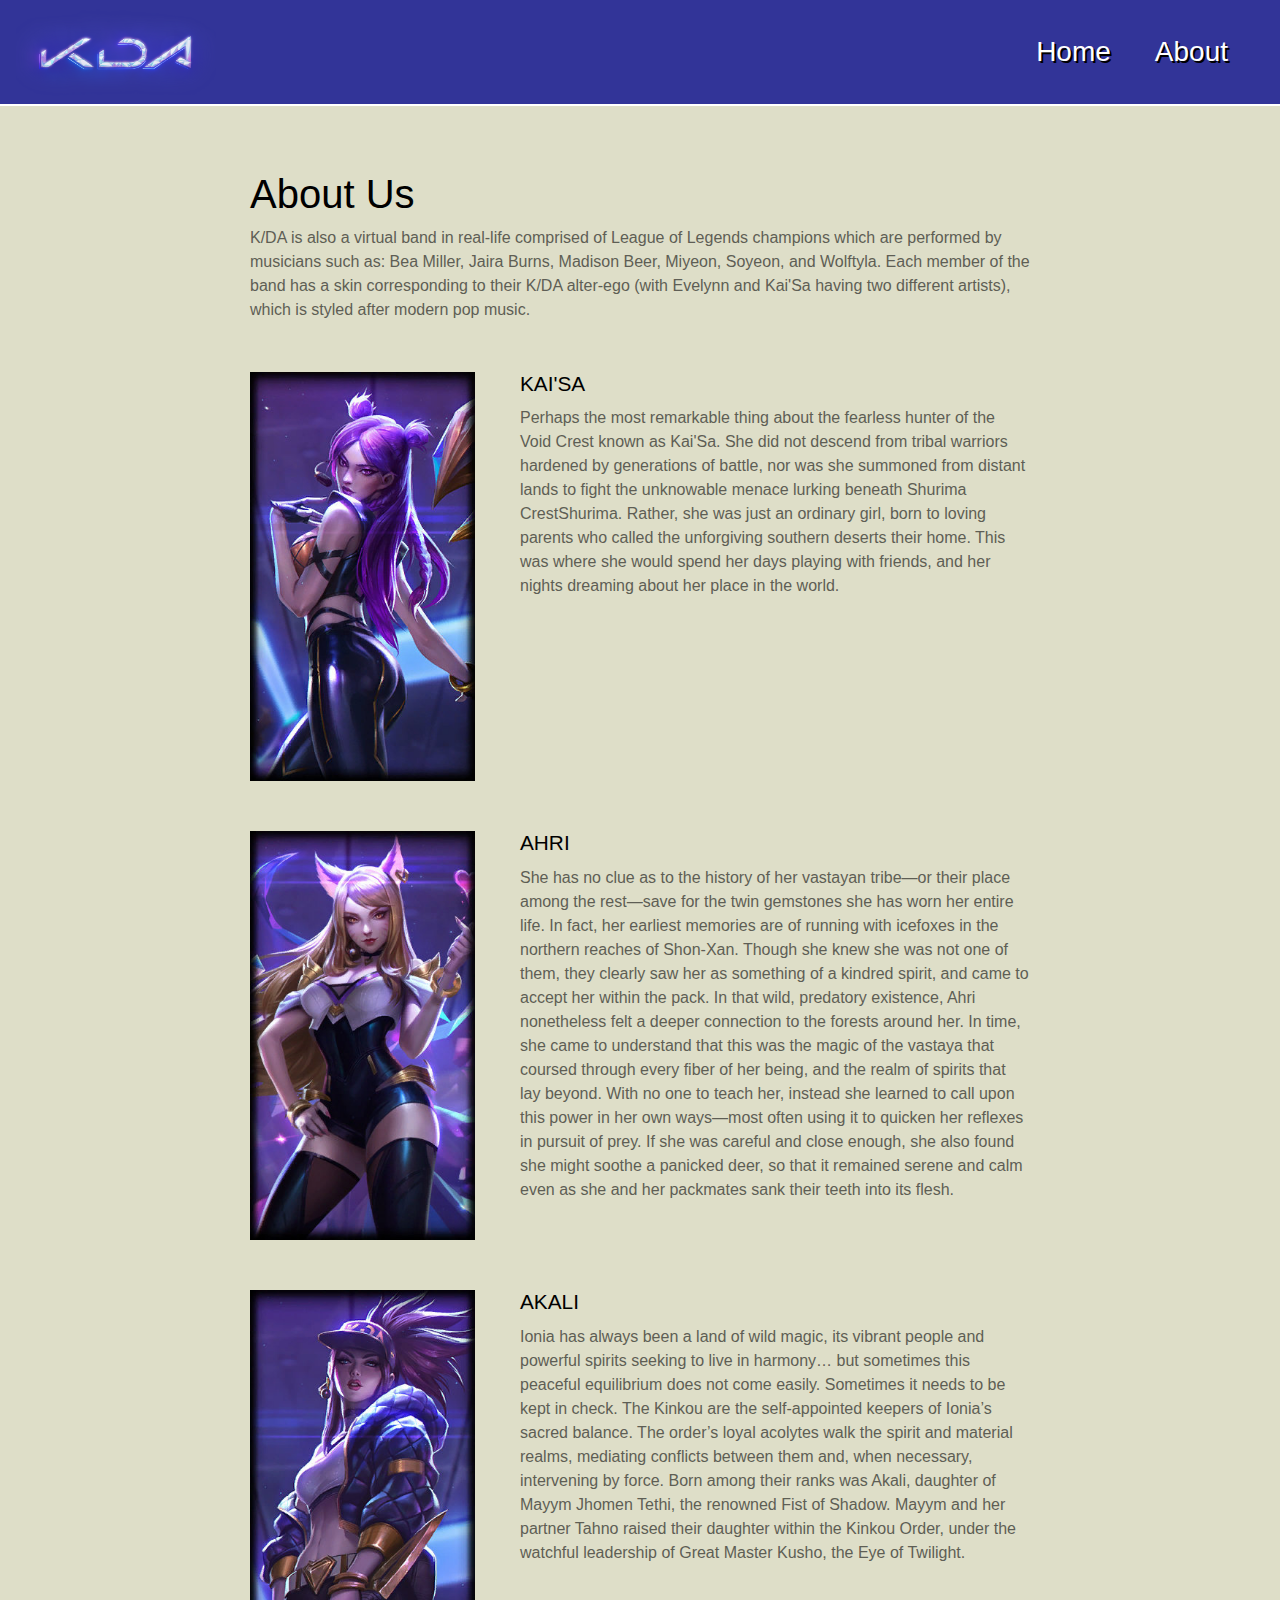
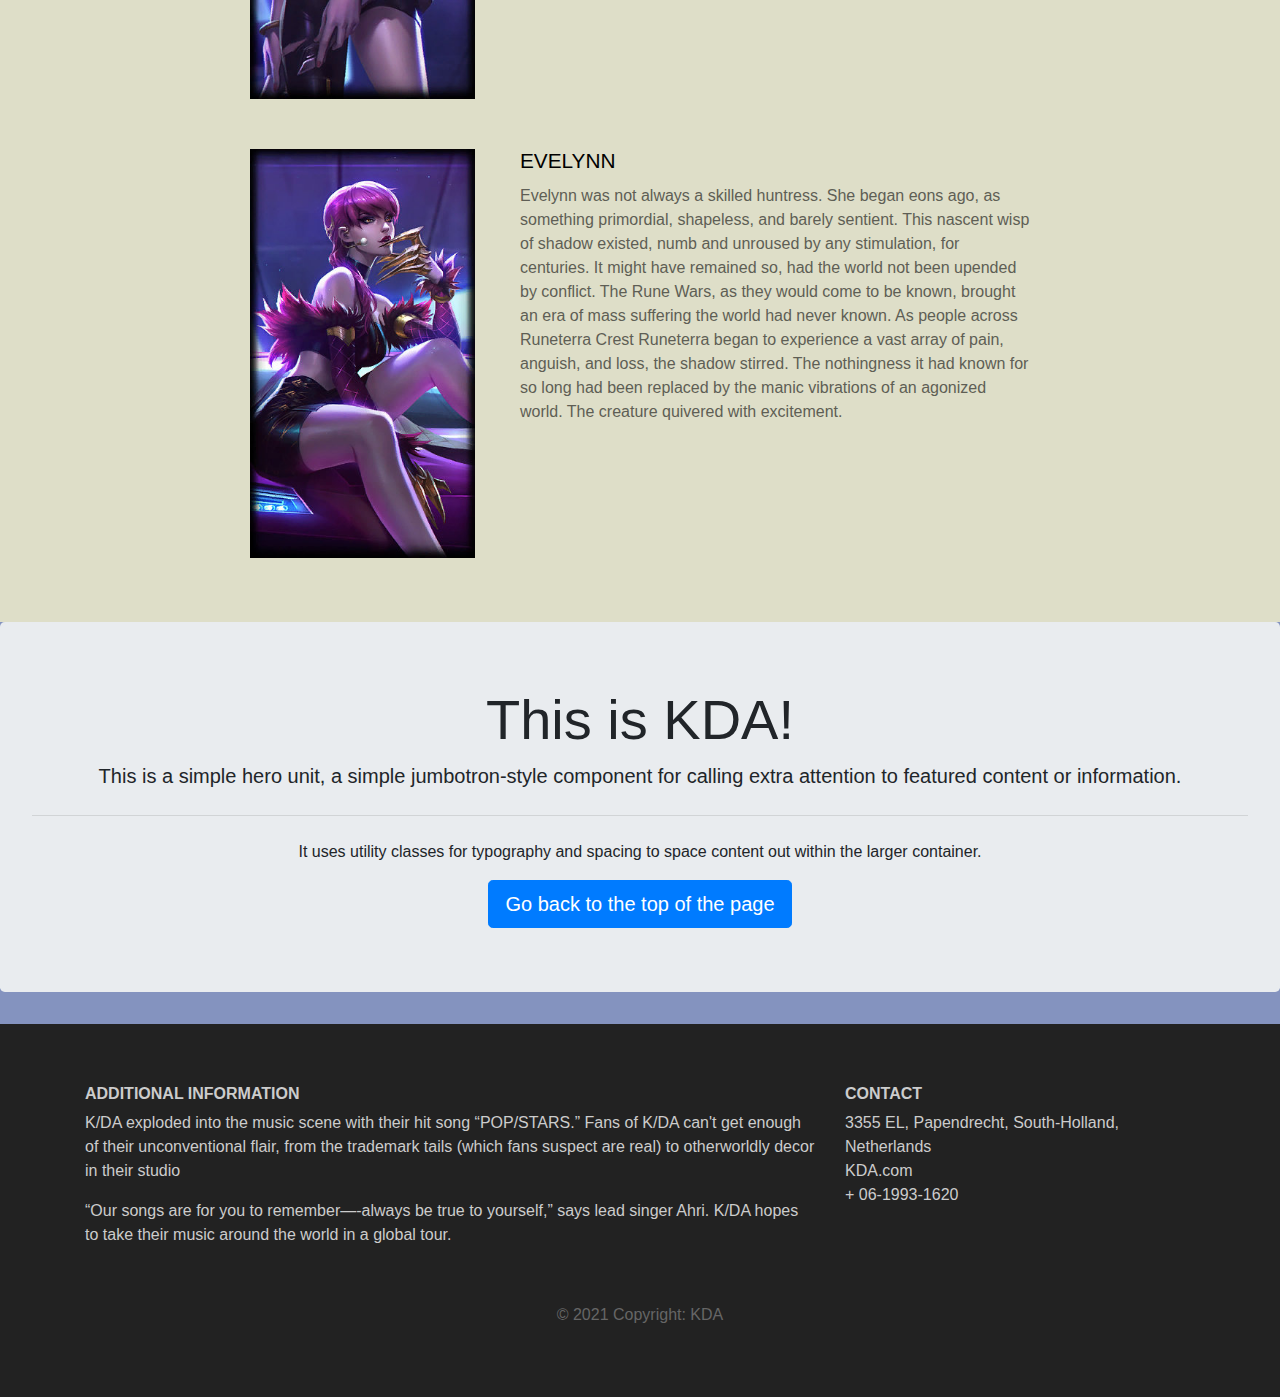
<file: 191462.html>
<!doctype html>
<html lang="en">

	<head>

		<title>KDA</title>
		<meta charset="utf-8">
		<meta name="viewport" content="width=device-width, initial-scale=1">
		<link rel="stylesheet" href="css/bootstrap.min.css">
		<link rel="stylesheet" type="text/css" href="css/styles.css">
		<link rel="shortcut icon" type="favicon/jpg" href="images/favicon.jpg"/>
	</head>
	
	<body>
	
	<nav class="navbar navbar-expand-md">
		   <img class="kda" alt="kda logo" src="images/kdalogo3.png"><p class="logoText"></p>
			<button class="navbar-toggler navbar-dark" type="button" data-toggle="collapse" data-target="#main-navigation">
				<span class="navbar-toggler-icon"></span>
			</button>
			<div class="collapse navbar-collapse" id="main-navigation">
				<ul class="navbar-nav">
					<li class="nav-item">
						<a class="nav-link" href="index.html">Home</a>
					</li>
					<li class="nav-item">
						<a class="nav-link" href="191462.html">About</a>
					</li>
				</ul>
			</div>
		</nav>

		
		<div class="background">
			<div class="container team">
				<div class="aboutKDA">
				<h1>About Us</h1>
					<p>K/DA is also a virtual band in real-life comprised of League of Legends champions which are performed by musicians such as: Bea Miller, Jaira Burns, Madison Beer, Miyeon, Soyeon, and Wolftyla. Each member of the band has a skin corresponding to their K/DA alter-ego (with Evelynn and Kai'Sa having two different artists), which is styled after modern pop music.</p>
				</div>
				<div class="row">
				
					<div class="col-md-4">
						<img class="kaisa" src="images/kaisa.jpg" alt="Kai'sa">
					</div>
						<div class="col-md-8">
							<h4 class="card-title">Kai'sa</h4>
							<p class="card-text">Perhaps the most remarkable thing about the fearless hunter of the Void Crest known as Kai'Sa. She did not descend from tribal warriors hardened by generations of battle, nor was she summoned from distant lands to fight the unknowable menace lurking beneath Shurima CrestShurima. Rather, she was just an ordinary girl, born to loving parents who called the unforgiving southern deserts their home. This was where she would spend her days playing with friends, and her nights dreaming about her place in the world.</p>
					</div>
				</div>
				
				<div class="spacing"></div>
				
				<div class="row">
			
					<div class="col-md-4">
						<img class="ahri" src="images/ahri.jpg" alt="Ahri">
					</div>
					<div class="col-md-8">
							<h4 class="card-title">Ahri</h4>
							<p class="card-text">She has no clue as to the history of her vastayan tribe—or their place among the rest—save for the twin gemstones she has worn her entire life. In fact, her earliest memories are of running with icefoxes in the northern reaches of Shon-Xan. Though she knew she was not one of them, they clearly saw her as something of a kindred spirit, and came to accept her within the pack.
							In that wild, predatory existence, Ahri nonetheless felt a deeper connection to the forests around her. In time, she came to understand that this was the magic of the vastaya that coursed through every fiber of her being, and the realm of spirits that lay beyond. With no one to teach her, instead she learned to call upon this power in her own ways—most often using it to quicken her reflexes in pursuit of prey. If she was careful and close enough, she also found she might soothe a panicked deer, so that it remained serene and calm even as she and her packmates sank their teeth into its flesh.</p>
					</div>
				</div>
				
				<div class="spacing"></div>
				
				<div class="row">
			
					<div class="col-md-4">
						<img class="akali" src="images/akali.jpg" alt="Akali">
					</div>
					<div class="col-md-8">
							<h4 class="card-title">Akali</h4>
							<p class="card-text">Ionia has always been a land of wild magic, its vibrant people and powerful spirits seeking to live in harmony… but sometimes this peaceful equilibrium does not come easily. Sometimes it needs to be kept in check.
							The Kinkou are the self-appointed keepers of Ionia’s sacred balance. The order’s loyal acolytes walk the spirit and material realms, mediating conflicts between them and, when necessary, intervening by force. Born among their ranks was Akali, daughter of Mayym Jhomen Tethi, the renowned Fist of Shadow. Mayym and her partner Tahno raised their daughter within the Kinkou Order, under the watchful leadership of Great Master Kusho, the Eye of Twilight.</p>
					</div>
				</div>
				
				<div class="spacing"></div>
				
				<div class="row">
			
					<div class="col-md-4">
						<img class="evelynn" src="images/evelynn.jpg" alt="Akali">
					</div>
					<div class="col-md-8">
							<h4 class="card-title">Evelynn</h4>
							<p class="card-text">Evelynn was not always a skilled huntress. She began eons ago, as something primordial, shapeless, and barely sentient. This nascent wisp of shadow existed, numb and unroused by any stimulation, for centuries. It might have remained so, had the world not been upended by conflict. The Rune Wars, as they would come to be known, brought an era of mass suffering the world had never known.
							As people across Runeterra Crest Runeterra began to experience a vast array of pain, anguish, and loss, the shadow stirred. The nothingness it had known for so long had been replaced by the manic vibrations of an agonized world. The creature quivered with excitement.</p>
					</div>
				</div>
					
				</div>
			</div>
	
		<div class="jumbotron">
		  <h1 class="display-4">This is KDA!</h1>
		  <p class="lead">This is a simple hero unit, a simple jumbotron-style component for calling extra attention to featured content or information.</p>
		  <hr class="my-4">
		  <p>It uses utility classes for typography and spacing to space content out within the larger container.</p>
		  <a class="btn btn-primary btn-lg" href="#" role="button">Go back to the top of the page</a>
		</div>
		
		<footer class="page-footer">
			<div class="container">
				<div class="row">
					<div class="col-lg-8 col-md-8 col-sm-12">
					<h6 class="text-uppercase font-weight-bold">Additional Information</h6>
					<p>K/DA exploded into the music scene with their hit song “POP/STARS.” Fans of K/DA can't get enough of their unconventional flair, from the trademark tails (which fans suspect are real) to otherworldly decor in their studio</p>
					<p>“Our songs are for you to remember—-always be true to yourself,” says lead singer Ahri. K/DA hopes to take their music around the world in a global tour.</p>
				</div>
				<div class="col-lg-4 col-md-4 col-sm-12">
					<h6 class="text-uppercase font-weight-bold">Contact</h6>
					<p>3355 EL, Papendrecht, South-Holland, Netherlands
					<br/>KDA.com
					<br/>+ 06-1993-1620
</p>
				</div>
			</div>
			<div class="footer-copyright text-center">© 2021 Copyright: KDA</div>
			</div>
		</footer>
		
		<script src="js/jquery-3.5.1.min.js"></script>
		<script src="js/bootstrap.min.js"></script>
		<script src="js/main.js"></script>

	</body>
	
</html>
</file>
<file: css/styles.css>
body {
	padding: 0;
	margin: 0;
	background: #8493BF;
}

html {
  scroll-behavior: smooth;
 }
 
 a {
  text-decoration: none;
  color: black;
 } 
 
 #down {
  margin-top: 100%;
  padding-bottom: 25%;
 } 

img.kaisa {
    width: 225px;
}


h4.card-title {
	color: black;
}

p.card-text {
	margin-top: 10px;
}

img.akali {
	width: 225px;
}

img.ahri {
	width: 225px;
}

img.evelynn {
	width: 225px;
}

.aboutKDA p {
	margin-bottom: 50px;
}

.aboutKDA h1 {
	color: #000;
}

.kda {
	width: 200px;
	
}

a.nav-link {
    font-size: 28px;
}

a.nav-link:hover {
  opacity: 1.0;
  transition: 0.3s;
}

.navbar {
	background: #323498;
	border-bottom: 2px solid #fff;
}

.textHome {
	text-align: center;
	color: white;
	font-size: 18px;
}

.logoText {
    font-size: 38px;
    color: #fff;
    margin-left: 30px;
	margin-bottom: 5px;
}
.nav-link,
.navbar-brand {
	color: #fff;
	cursor: pointer;
}

.nav-link {
	margin-right: 1em !important;
}

.nav-link:hover {
	color: #C922A3;
}

.navbar-collapse {
	justify-content: flex-end;
}


.header {
	background-image: url('../images/kda1.png');
	background-size: cover;
	background-position: center;
	position: relative;
}

.overlay {
	position: absolute;
	min-height: 100%;
	min-width: 100%;
	left: 0;
	top: 0;
	background: rgba(0, 0, 0, 0.6);
}

button.btn.btn-outline-secondary.btn-lg {
    padding: 5px 10px;
	
}

.description {
	left: 50%;
	position: absolute;
	top: 45%;
	transform: translate(-50%, -55%);
	text-align: center;
}

.description h1 {
	color: #C922A3;
	text-shadow: 2px 2px #fff;
}

a.nav-link {
    text-shadow: 2px 2px #000;
}

.spacing {
	margin-bottom: 50px;
}

.description p {
	color: #fff;
	font-size: 1.3rem;
	line-height: 1.5;
}

.description button {
	border: 1px solid #C922A3;
	background: #C922A3;
	border-radius: 0;
	color: #fff;
}

.description button:hover {
	border: 1px solid #fff;
	background: #fff;
	color: #C922A3;
}

/*--- feature section ---*/

.features {
	margin: 4em auto;
	padding: 1em;
	position: relative;
}

.feature-title {
	color: #fff;
	text-align: center;
	font-size: 1.3rem;
	font-weight: 700;
	margin-bottom: 20px;
	text-transform: uppercase;
}

.features img {
	-webkit-box-shadow: 1px 1px 4px rgba(0, 0, 0, 0.4);
	-moz-box-shadow: 1px 1px 4px rgba(0, 0, 0, 0.4);
	box-shadow: 1px 1px 4px rgba(0, 0, 0, 0.4);
	margin-bottom: 16px;
	background:  #F2B694;
	padding: 5px;
    border-radius: 10px;
}

.features .form-control,
.features input {
	border-radius: 0;
}

.features .btn {
	background-color: #589b37;
	border: 1px solid #589b37;
	color: #fff;
	margin-top: 20px;
}

.features .btn:hover {
	background-color: #333;
	border: 1px solid #333;
}

/*--- team section ---*/

.background {
	background: #dedec8;
	padding: 4em 0;
}

.jumbotron {
    text-align: center;
}

.team {
	color: #5e5e55;
	padding: 0 180px;
}

.team .card-columns {
	-webkit-column-count: 4;
	-moz-column-count: 4;
	column-count: 4;
}

.team .card {
	background:none;
	border: none;
}

.team .card-title {
	font-size: 1.3rem;
	margin-bottom: 0;
	text-transform: uppercase;
}

.jumbotron.jumbotron-fluid {
    text-align: center;
}

/*--- footer ---*/

.page-footer {
	background-color: #222;
	color: #ccc;
	padding: 60px 0 30px;
}

.footer-copyright {
	color: #666;
	padding: 40px 0;
}

/*--- modal ---*/

#demo-modal .modal-content {
	border-radius: 0;
	padding: 2rem;
}

#demo-modal .modal-header {
	border-bottom: none;
}

#demo-modal h4 {
    color: #000;
    font-size: 30px;
    margin: 0 0 25px;
    font-weight: bold;
    text-transform: capitalize;
}

#demo-modal .close {
	background: #c0c3c8;
    border-radius: 50%;
	color: #fff;
    font-size: 19px;
	font-weight: normal;
    height: 30px;
    opacity: 0.5;
    padding: 0;
    position: absolute;
    right: 26px;
    text-align: center;
    top: 26px;
    width: 30px;
}

#demo-modal .close span {
	position: relative;
	top: -3px;
}

#demo-modal .modal-body p {
	color: #999;
}

#demo-modal .form-control,
#demo-modal .btn {
	min-height: 46px;
}

#demo-modal .btn {
	background-color: #1da098;
	border: none;
	color: #fff;
	min-width: 150px;
	transition: all 0.4s;
}

#demo-modal .btn:hover,
#demo-modal .btn:focus {
	background-color: #12968d;
}

/*--- media queries ---*/

@media (max-width: 1200px) {

	img.kaisa {
    width: 180px;
}
	
	img.ahri {
    width: 180px;
}
	
		img.akali {
    width: 180px;
}
	
		img.evelynn {
    width: 180px;
}
	
}

@media (max-width: 991.98px) {

	.team {
		padding: 0 15px;
	}
	
}

@media (max-width: 767px) {
		img.img-fluid {
		display: block;
		margin-left: auto;
		margin-right: auto;
		width: 50%;
	}
	
	p.card-text {
    text-align: center;
}
	
	img.akali {
		display: block;
		margin-left: auto;
		margin-right: auto;
		width: 50%;
	}
	
	img.ahri {
		display: block;
		margin-left: auto;
		margin-right: auto;
		width: 50%;
	}
	
	img.kaisa {
		display: block;
		margin-left: auto;
		margin-right: auto;
		width: 50%;
	}
	
	img.evelynn {
		display: block;
		margin-left: auto;
		margin-right: auto;
		width: 50%;
	}
	
	h4.card-title {
		text-align: center;
		margin-top: 25px;
	}
	
	footer.page-footer {
    text-align: center;
}
}

@media (max-width: 575.98px) {

	.description {
		left: 0;
		padding: 0 15px;
		position: absolute;
		top: 10%;
		transform: none;
		text-align: center;
	}
	
			footer.page-footer {
		text-align: center;
	}
	
	.description h1 {
		font-size: 2em;
	}
	
	.description p {
		font-size: 1.2rem;
	}
	
	.features {
		margin: 0;
	}
	
	.team {
		max-width: 60%;
	}
	
	#demo-modal .btn {
		min-width: auto;
	}

}
</file>
